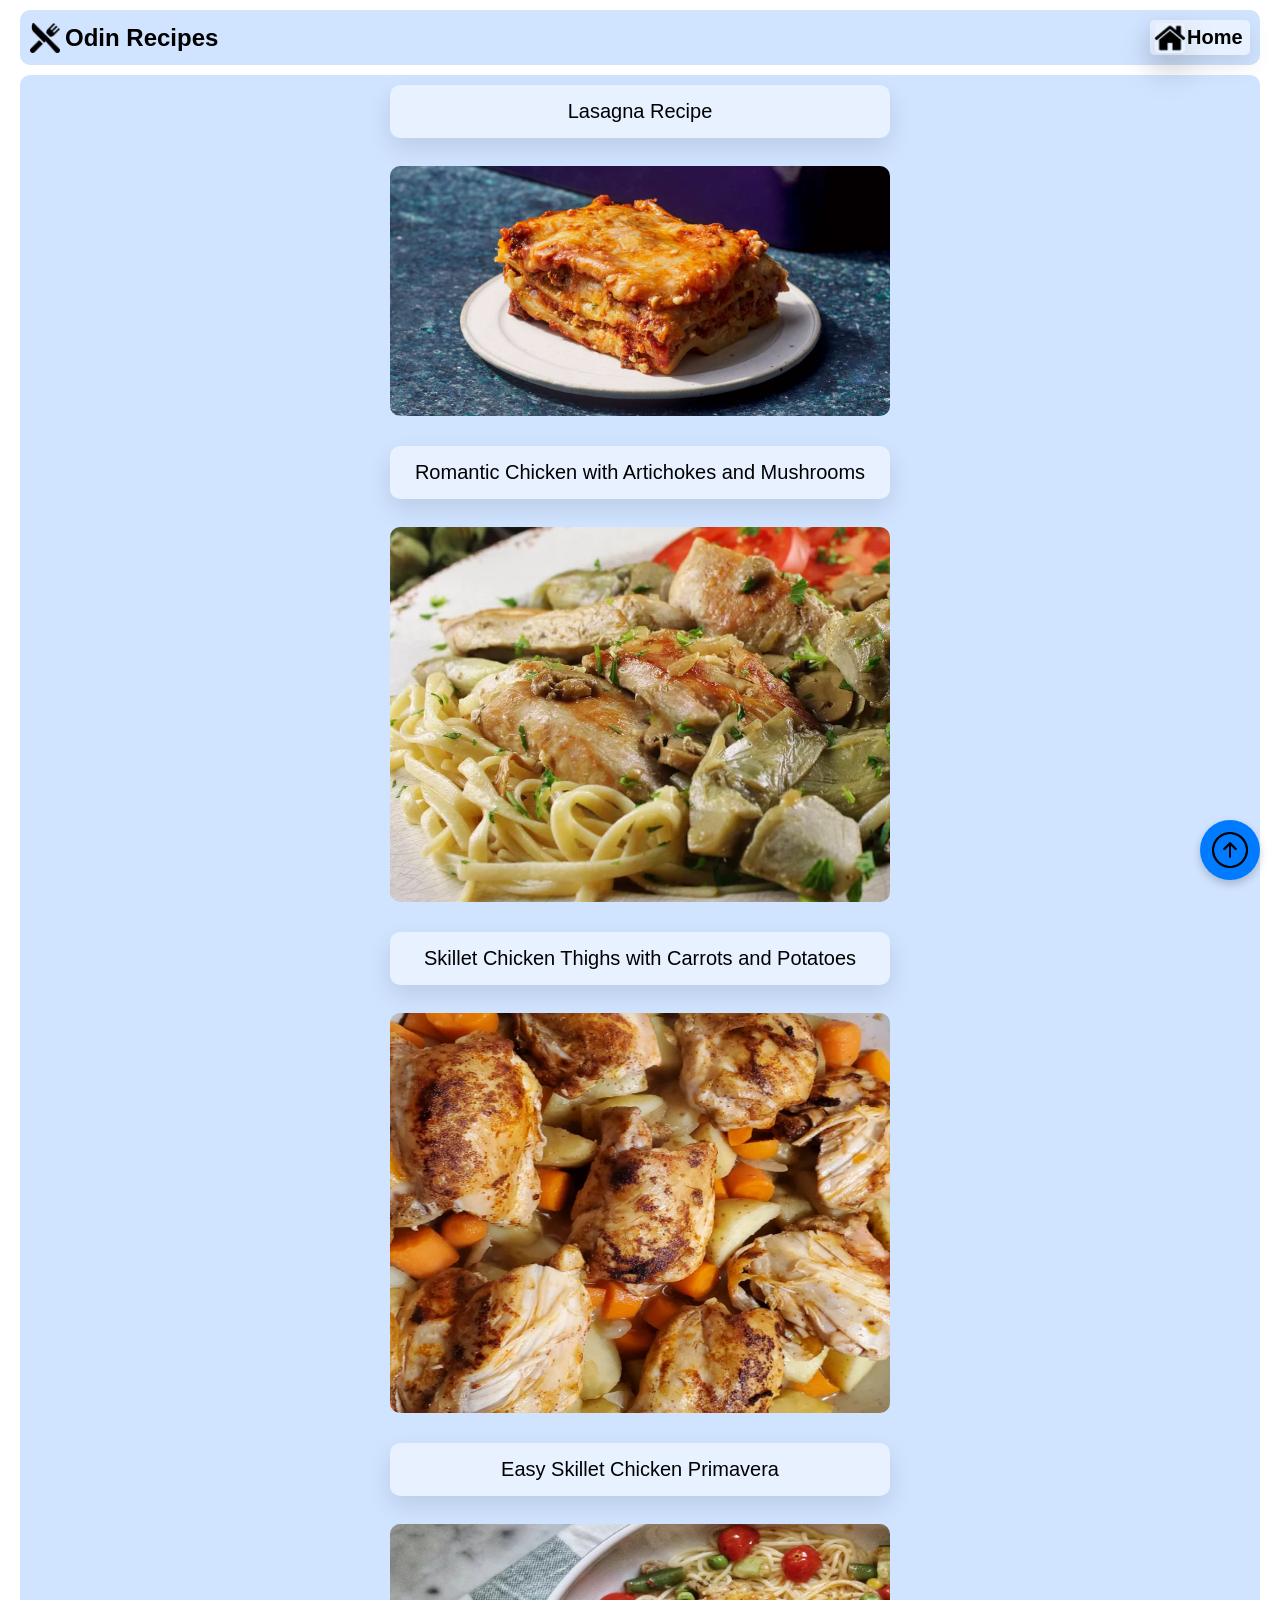
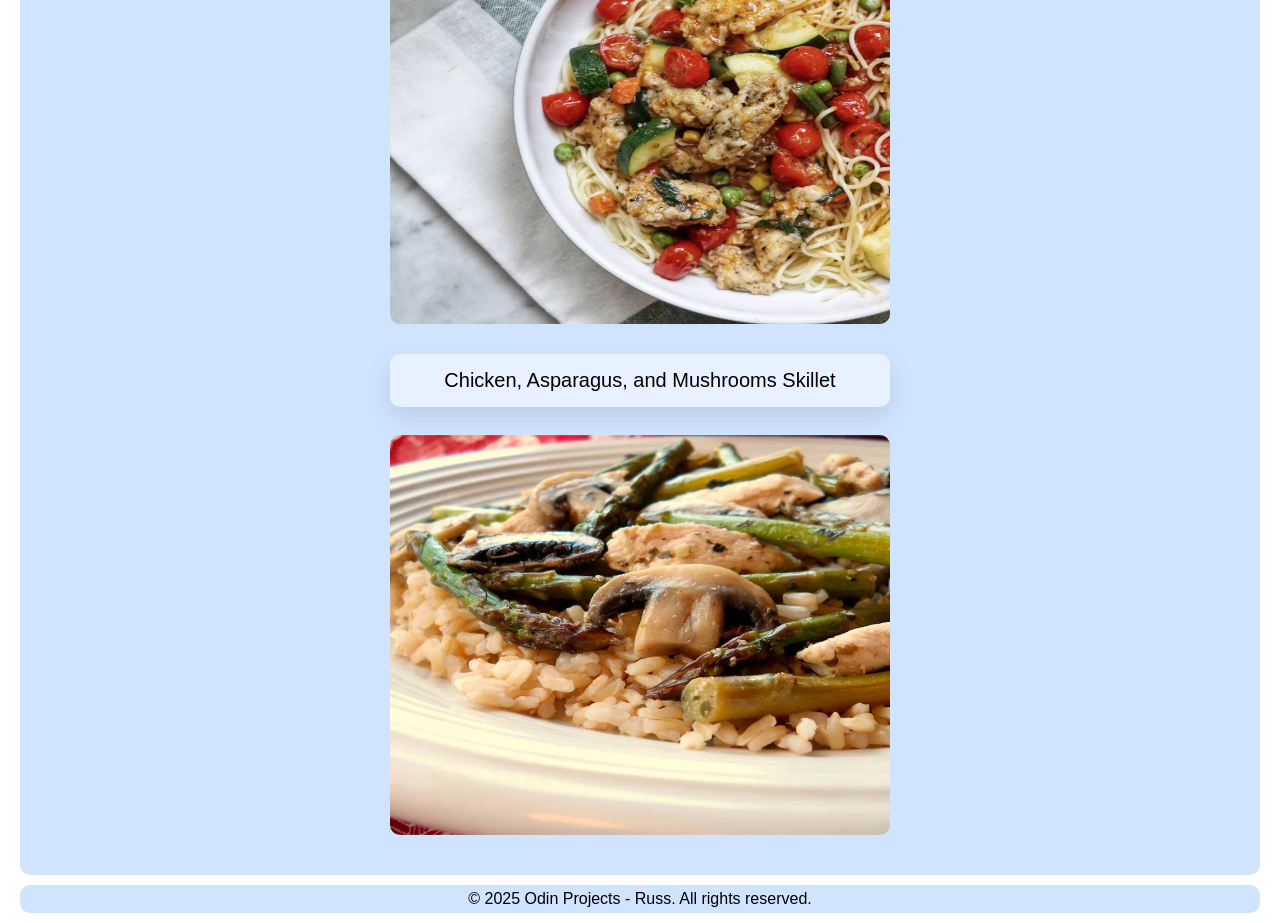
<file: index.html>
<!DOCTYPE html>
<html lang="en">
<head>
    <meta charset="UTF-8">
    <meta name="viewport" content="width=device-width, initial-scale=1.0">
    <link rel="stylesheet" href="/css/style.css">
    <title>Odin Recipes</title>
</head>
<body>
    <div class="homepage-tittle-container">
        <img src="/images/restaurant.png" alt="restaurant-logo" class="homepage-logo"><h1 class="homepage-title">Odin Recipes</h1>
        <a href="/index.html" class="homepage-link"><img src="/images/home.png" alt="home-icon" class="home-icon">Home</a>
    </div>
    <ul class="recipe-list">
        <li><a href="/recipes/lasagna.html" class="recipe ">Lasagna Recipe</a></li><br>
        <img src="images/lasagna.jpg" alt="Lasagna" class="image">
        <li><a href="/recipes/Romantic-Chicken-with-Artichokes-and-Mushrooms.html" class="recipe">Romantic Chicken with Artichokes and Mushrooms</a></li><br>                        
        <img src="images/Romantic/1660752_Romantic-Chicken-with-Artichokes-and-Mushrooms-4x3-9c98d83a29b048f8988cbbf9a8f7ebd7.webp" alt="Romantic Chicken with Artichokes and Mushrooms" class="image">
        <li><a href="/recipes/Skillet-Chicken-Thighs-with-Carrots-and-Potatoes.html" class="recipe">Skillet Chicken Thighs with Carrots and Potatoes</a></li><br>
        <img src="/images/skillet chicken.webp" alt="Skillet Chicken Thighs with Carrots and Potatoes" class="image">
        <li><a href="/recipes/Easy-Skillet-Chicken-Primavera.html" class="recipe">Easy Skillet Chicken Primavera</a></li><br>
        <img src="/images/Easy Chicken Primavera.webp" alt="Romantic Chicken with Artichokes and Mushrooms" class="image">
        <li><a href="/recipes/Chicken,Asparagus,and-Mushroom-Skillet.html" class="recipe">Chicken, Asparagus, and Mushrooms Skillet</a></li><br>
        <img src="/images/Chicken-Asparagus-and-Mushroom-Skillet-by-CookinBug-1eb445a81ff845b3a55c9c39524a2c25.webp" alt="Chicken, Asparagus, and Mushrooms Skillet" class="image">
    </ul>
    <button class="floating-button"><img src="/images/up-arrow.png" alt=""></button>
    <footer>
        <p class="footer-text">&copy; 2025 Odin Projects - Russ. All rights reserved.</p>
    </footer>
</body>
</html>
</file>
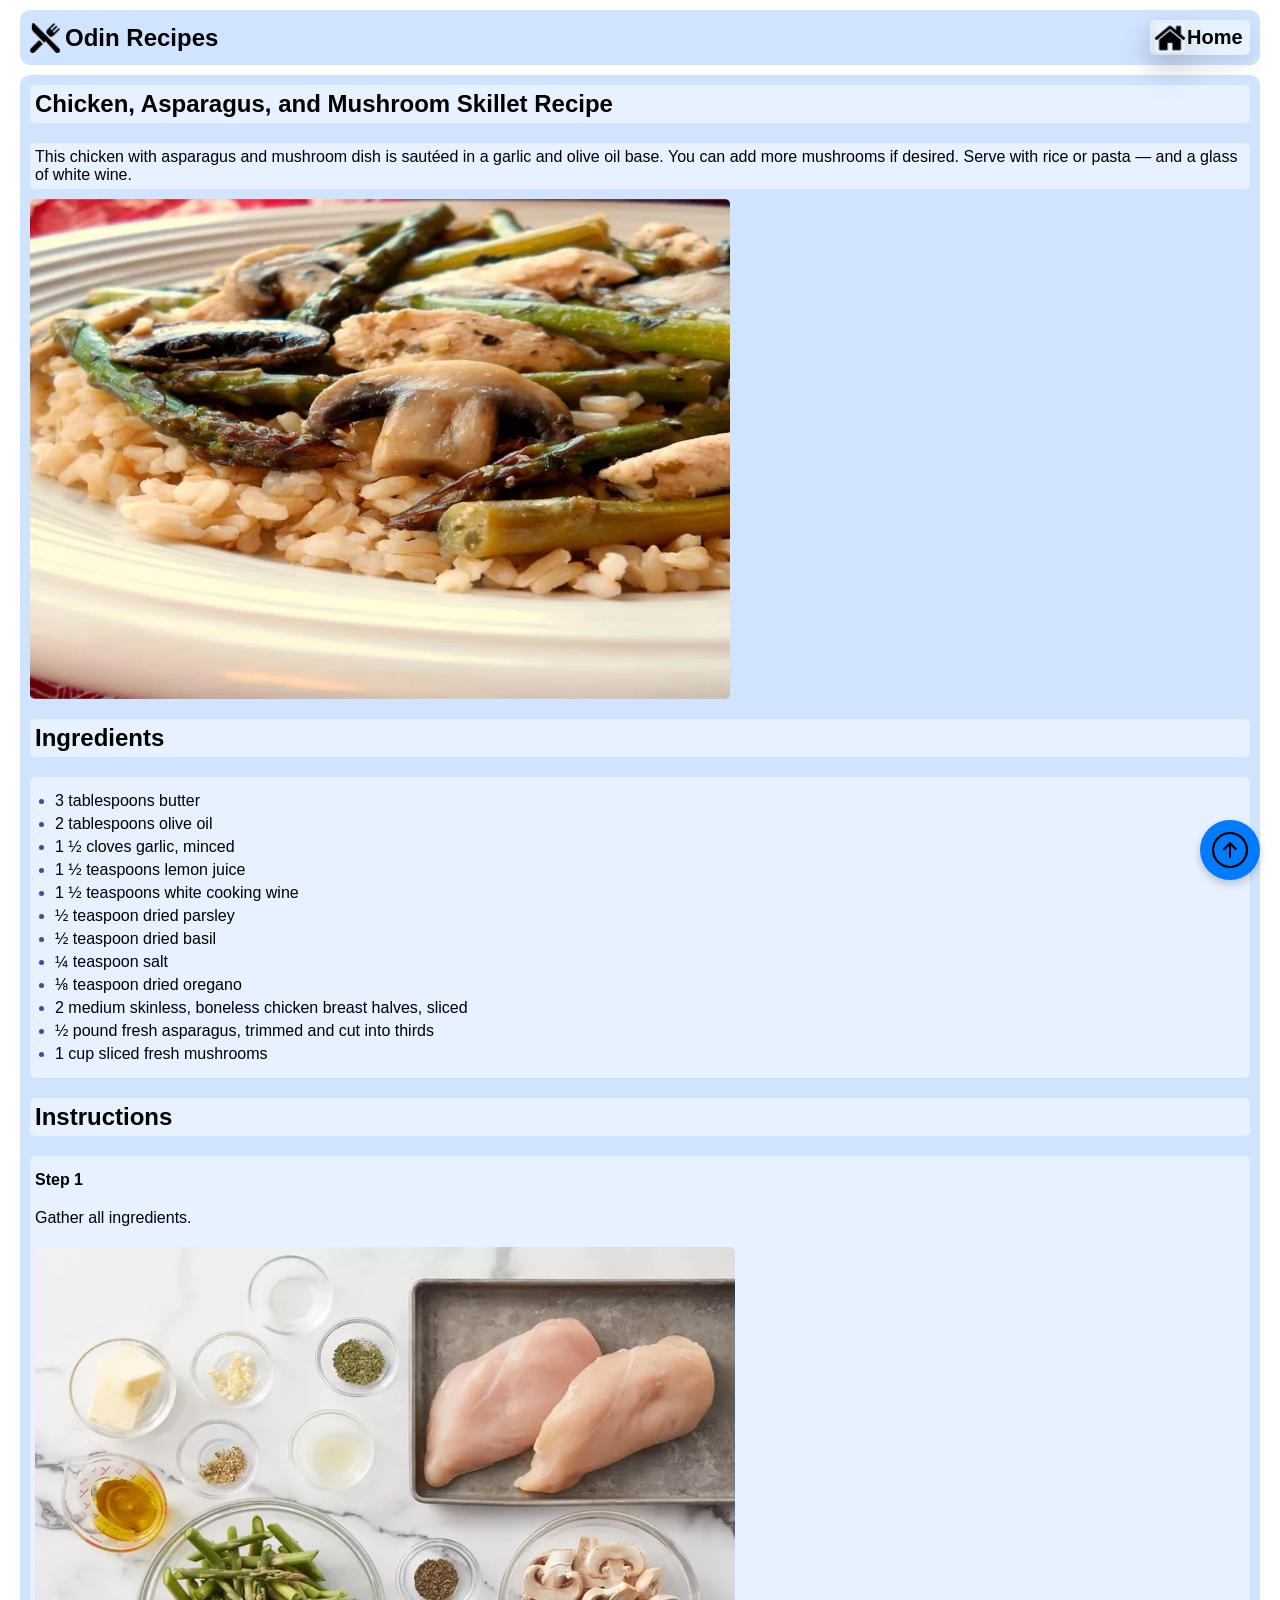
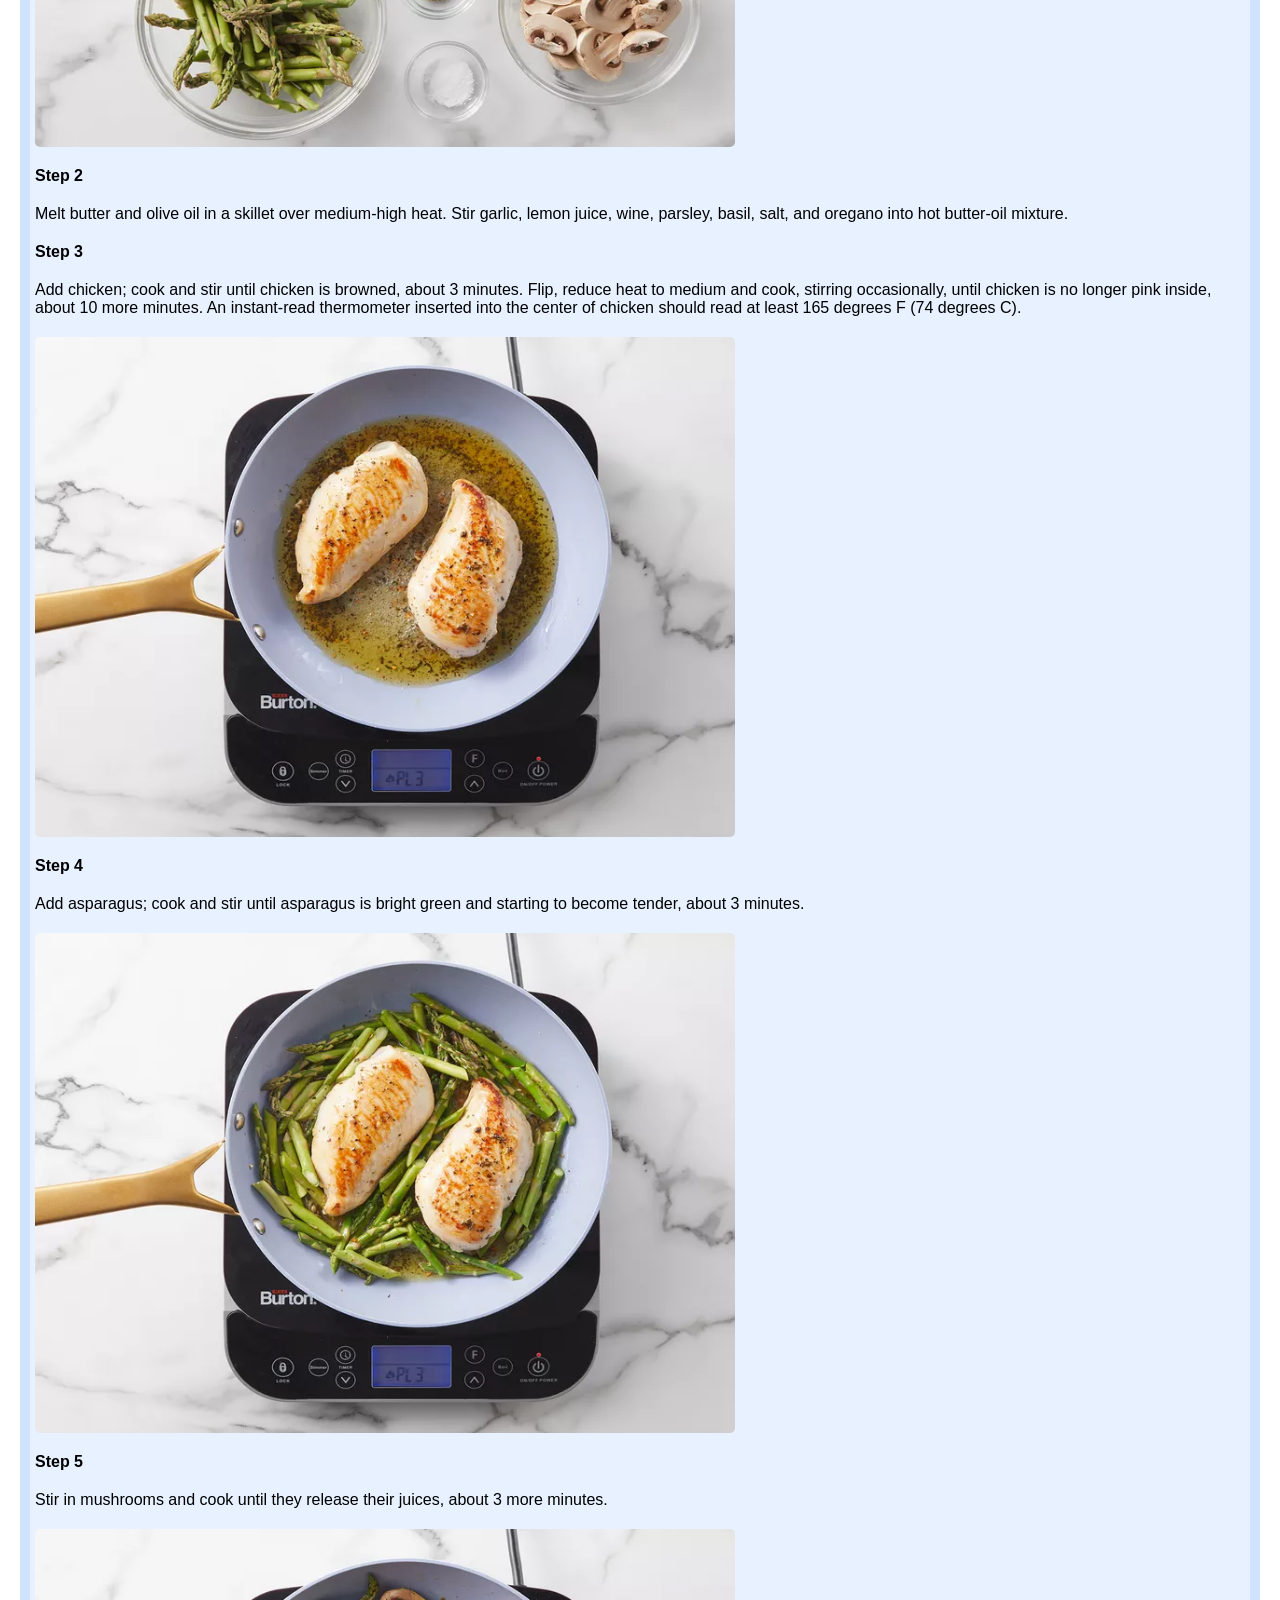
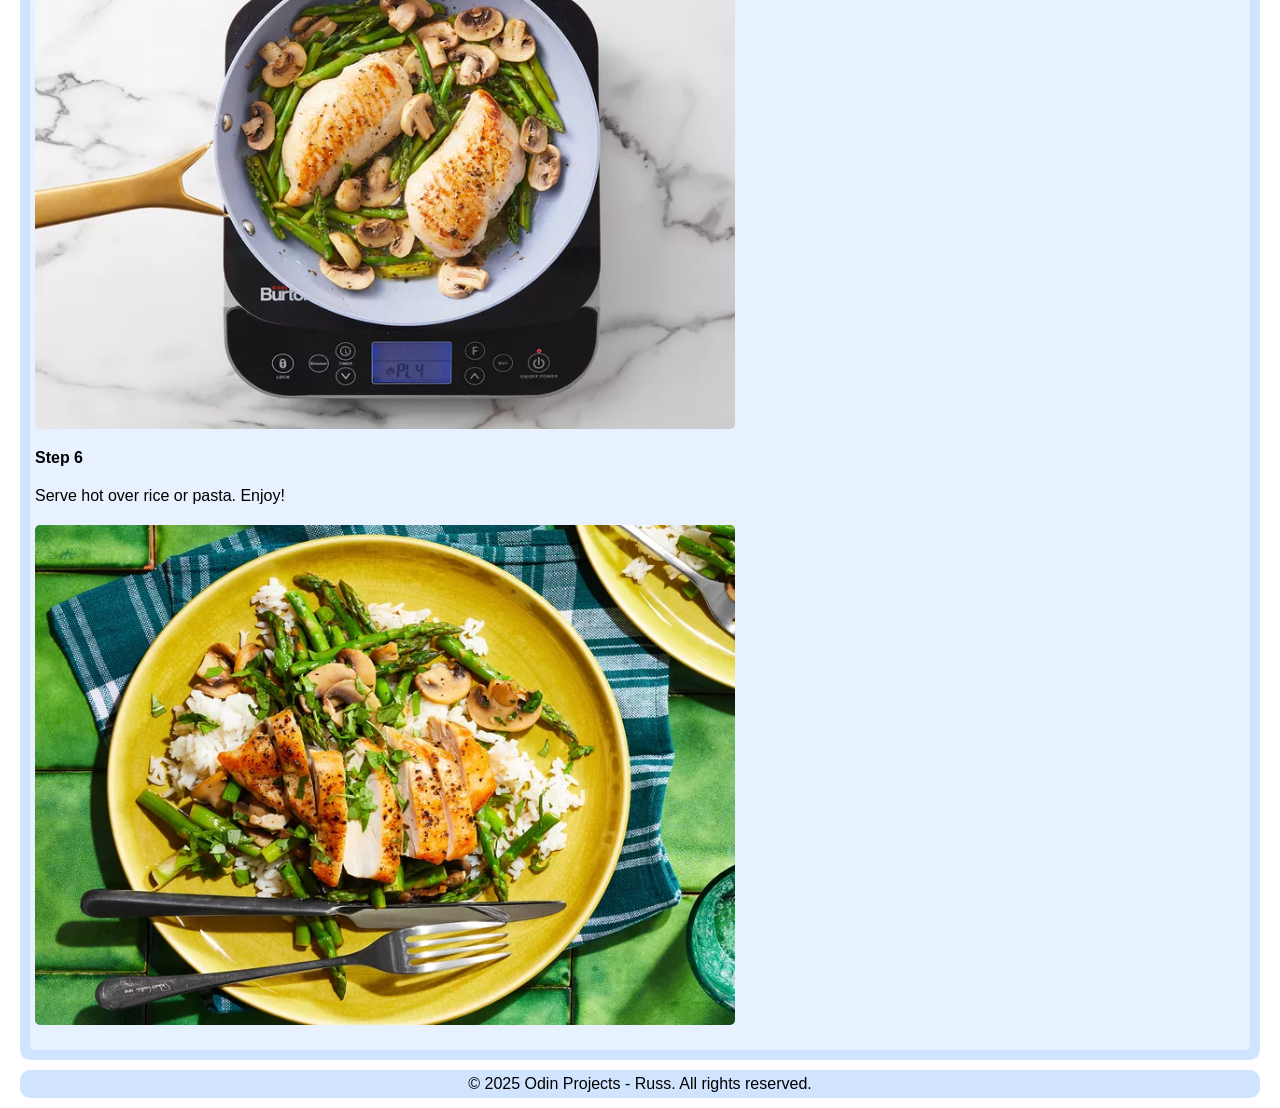
<file: recipes/Chicken,Asparagus,and-Mushroom-Skillet.html>
<!DOCTYPE html>
<html lang="en">
<head>
    <meta charset="UTF-8">
    <meta name="viewport" content="width=device-width, initial-scale=1.0">
    <link rel="stylesheet" href="/css/style.css">
    <title>Chicken, Asparagus, and Mushroom Skillet Recipe</title>
</head>
<body>
    <div class="homepage-tittle-container">
        <img src="/images/restaurant.png" alt="restaurant-logo" class="homepage-logo"><h1 class="homepage-title">Odin Recipes</h1>
        <a href="/index.html" class="homepage-link"><img src="/images/home.png" alt="home-icon" class="home-icon">Home</a>
    </div>
    <div class="container-recipe">
    <h2 class="header-recipe">Chicken, Asparagus, and Mushroom Skillet Recipe</h2>
    <p class="header-description">This chicken with asparagus and mushroom dish is sautéed in a garlic and olive oil base. You can add more mushrooms if desired. Serve with rice or pasta — and a glass of white wine.</p>
    <img src="/images/Chicken-Asparagus-and-Mushroom-Skillet-by-CookinBug-1eb445a81ff845b3a55c9c39524a2c25.webp" alt="Chicken, Asparagus, and Mushroom Skillet" class="recipe-image">
    <h2 class="header-recipe">Ingredients</h2>
    <ul class="ingredients-list">
        <li class="ingredients-item">3 tablespoons butter</li>
        <li class="ingredients-item">2 tablespoons olive oil</li>
        <li class="ingredients-item">1 ½ cloves garlic, minced</li>
        <li class="ingredients-item">1 ½ teaspoons lemon juice</li>
        <li class="ingredients-item">1 ½ teaspoons white cooking wine</li>
        <li class="ingredients-item">½ teaspoon dried parsley</li>
        <li class="ingredients-item">½ teaspoon dried basil</li>
        <li class="ingredients-item">¼ teaspoon salt</li>
        <li class="ingredients-item">⅛ teaspoon dried oregano</li>
        <li class="ingredients-item">2 medium skinless, boneless chicken breast halves, sliced</li>
        <li class="ingredients-item">½ pound fresh asparagus, trimmed and cut into thirds</li>
        <li class="ingredients-item">1 cup sliced fresh mushrooms</li>
    </ul>
    <h2 class="header-recipe">Instructions</h2>
    <div class="container-steps">
        <h4 class="steps">Step 1</h4>
        <p class="steps-description">Gather all ingredients.</p>
        <img src="/images/chiken-Asparagus/213654-Chicken-Asparagus-and-Mushroom-Skillet-DDMFS-Shot1-13134-9d9a6b6dab7e40f8b7508f0cf3c3737d.webp" alt="Chicken, Asparagus, and Mushroom Skillet" class="recipe-image">
        <h4 class="steps">Step 2</h4>
        <p class="steps-description">Melt butter and olive oil in a skillet over medium-high heat. Stir garlic, lemon juice, wine, parsley, basil, salt, and oregano into hot butter-oil mixture.</p>
        <h4 class="steps">Step 3</h4>
        <p class="steps-description">Add chicken; cook and stir until chicken is browned, about 3 minutes. Flip, reduce heat to medium and cook, stirring occasionally, until chicken is no longer pink inside, about 10 more minutes. An instant-read thermometer inserted into the center of chicken should read at least 165 degrees F (74 degrees C).</p>
        <img src="/images/chiken-Asparagus/213654-Chicken-Asparagus-and-Mushroom-Skillet-DDMFS-Shot3_13146-15e042b636844e1096cc90dd2310b6d4.webp" alt="Chicken, Asparagus, and Mushroom Skillet 2" class="recipe-image">
        <h4 class="steps">Step 4</h4>
        <p class="steps-description">Add asparagus; cook and stir until asparagus is bright green and starting to become tender, about 3 minutes.</p>
        <img src="/images/chiken-Asparagus/213654-Chicken-Asparagus-and-Mushroom-Skillet-DDMFS-Shot4_13149-2df8abb99e174e8fb4915b4de01c186d.webp" alt="Chicken, Asparagus, and Mushroom Skillet 3" class="recipe-image">
        <h4 class="steps">Step 5</h4>
        <p class="steps-description">Stir in mushrooms and cook until they release their juices, about 3 more minutes.</p>
        <img src="/images/chiken-Asparagus/213654-Chicken-Asparagus-and-Mushroom-Skillet-DDMFS-Shot5_13155-74bd84d7f2294b3f8e8371261d340655.webp" alt="Chicken, Asparagus, and Mushroom Skillet 4" class="recipe-image">
        <h4 class="steps">Step 6</h4>
        <p class="steps-description">Serve hot over rice or pasta. Enjoy!</p>
        <img src="/images/chiken-Asparagus/213654-chicken-asparagus-mushroom-skillet_BG-ALR0522_Skillet_7579-5480d7e789f24464a3e57643bf777817.webp" alt="Chicken, Asparagus, and Mushroom Skillet 5" class="recipe-image">
    </div>
</div>
<button class="floating-button"><img src="/images/up-arrow.png" alt=""></button>
    <footer>
        <p class="footer-text">&copy; 2025 Odin Projects - Russ. All rights reserved.</p>
    </footer>
</body>
</html>
</file>
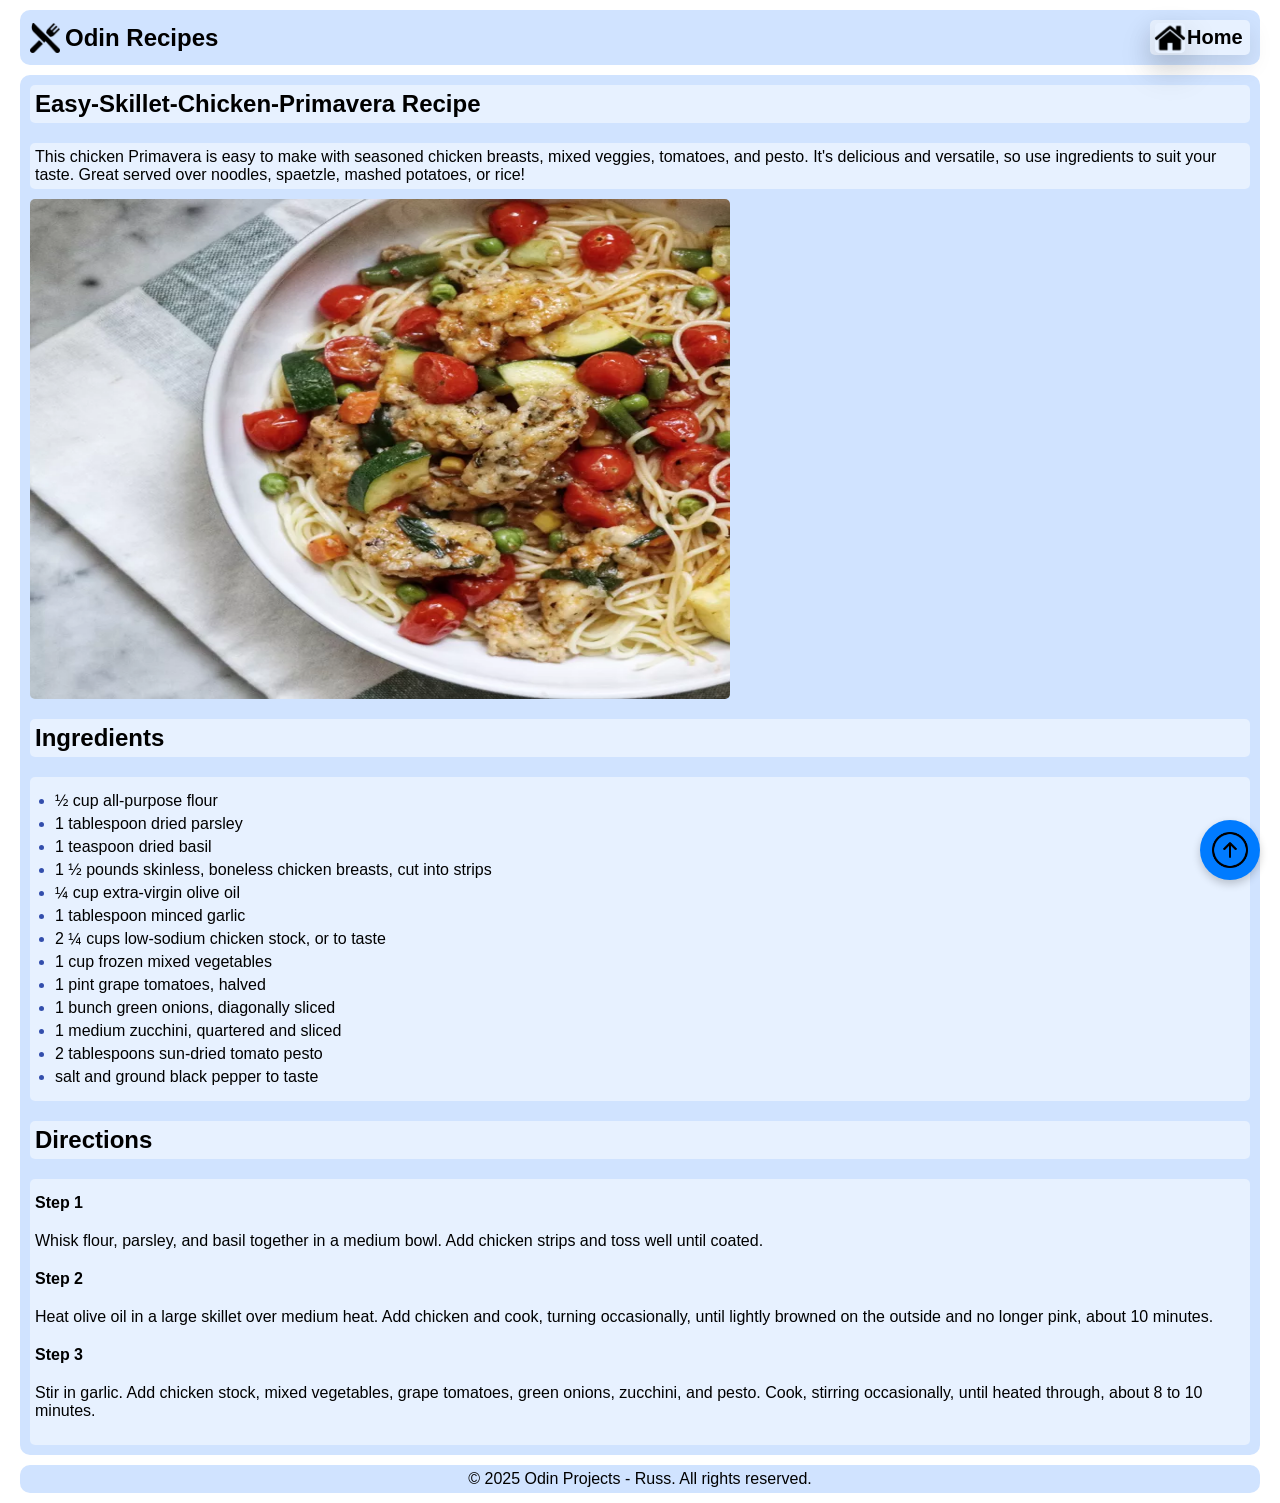
<file: recipes/Easy-Skillet-Chicken-Primavera.html>
<!DOCTYPE html>
<html lang="en">
<head>
    <meta charset="UTF-8">
    <meta name="viewport" content="width=device-width, initial-scale=1.0">
    <link rel="stylesheet" href="/css/style.css">
    <title>Easy-Skillet-Chicken-Primavera Recipe</title>
</head>
<body>
    <div class="homepage-tittle-container">
        <img src="/images/restaurant.png" alt="restaurant-logo" class="homepage-logo"><h1 class="homepage-title">Odin Recipes</h1>
        <a href="/index.html" class="homepage-link"><img src="/images/home.png" alt="home-icon" class="home-icon">Home</a>
    </div>
    <div class="container-recipe">
    <h2 class="header-recipe">Easy-Skillet-Chicken-Primavera Recipe</h2>
    <p class="header-description">This chicken Primavera is easy to make with seasoned chicken breasts, mixed veggies, tomatoes, and pesto. It's delicious and versatile, so use ingredients to suit your taste. Great served over noodles, spaetzle, mashed potatoes, or rice!</p>
    <img src="/images/Easy Chicken Primavera.webp" alt="Easy-Skillet-Chicken-Primavera" class="recipe-image">
    <h2 class="header-recipe">Ingredients</h2>
    <ul class="ingredients-list">
        <li class="ingredients-item">½ cup all-purpose flour</li>
        <li class="ingredients-item">1 tablespoon dried parsley</li>
        <li class="ingredients-item">1 teaspoon dried basil</li>
        <li class="ingredients-item">1 ½ pounds skinless, boneless chicken breasts, cut into strips</li>
        <li class="ingredients-item">¼ cup extra-virgin olive oil</li>
        <li class="ingredients-item">1 tablespoon minced garlic</li>
        <li class="ingredients-item">2 ¼ cups low-sodium chicken stock, or to taste</li>
        <li class="ingredients-item">1 cup frozen mixed vegetables</li>
        <li class="ingredients-item">1 pint grape tomatoes, halved</li>
        <li class="ingredients-item">1 bunch green onions, diagonally sliced</li>
        <li class="ingredients-item">1 medium zucchini, quartered and sliced</li>
        <li class="ingredients-item">2 tablespoons sun-dried tomato pesto</li>
        <li class="ingredients-item">salt and ground black pepper to taste</li>
    </ul>
    <h2 class="header-recipe">Directions</h2>
    <div class="container-steps">
    <h4 class="steps">Step 1</h4>
    <p class="steps-description">Whisk flour, parsley, and basil together in a medium bowl. Add chicken strips and toss well until coated.</p>
    <h4 class="steps">Step 2</h4>
    <p class="steps-description">Heat olive oil in a large skillet over medium heat. Add chicken and cook, turning occasionally, until lightly browned on the outside and no longer pink, about 10 minutes.</p>
    <h4 class="steps">Step 3</h4>
    <p class="steps-description">Stir in garlic. Add chicken stock, mixed vegetables, grape tomatoes, green onions, zucchini, and pesto. Cook, stirring occasionally, until heated through, about 8 to 10 minutes.</p>
    </div>
    </div>
    <button class="floating-button"><img src="/images/up-arrow.png" alt=""></button>
    <footer>
        <p class="footer-text">&copy; 2025 Odin Projects - Russ. All rights reserved.</p>
    </footer>
</body>
</html>
</file>
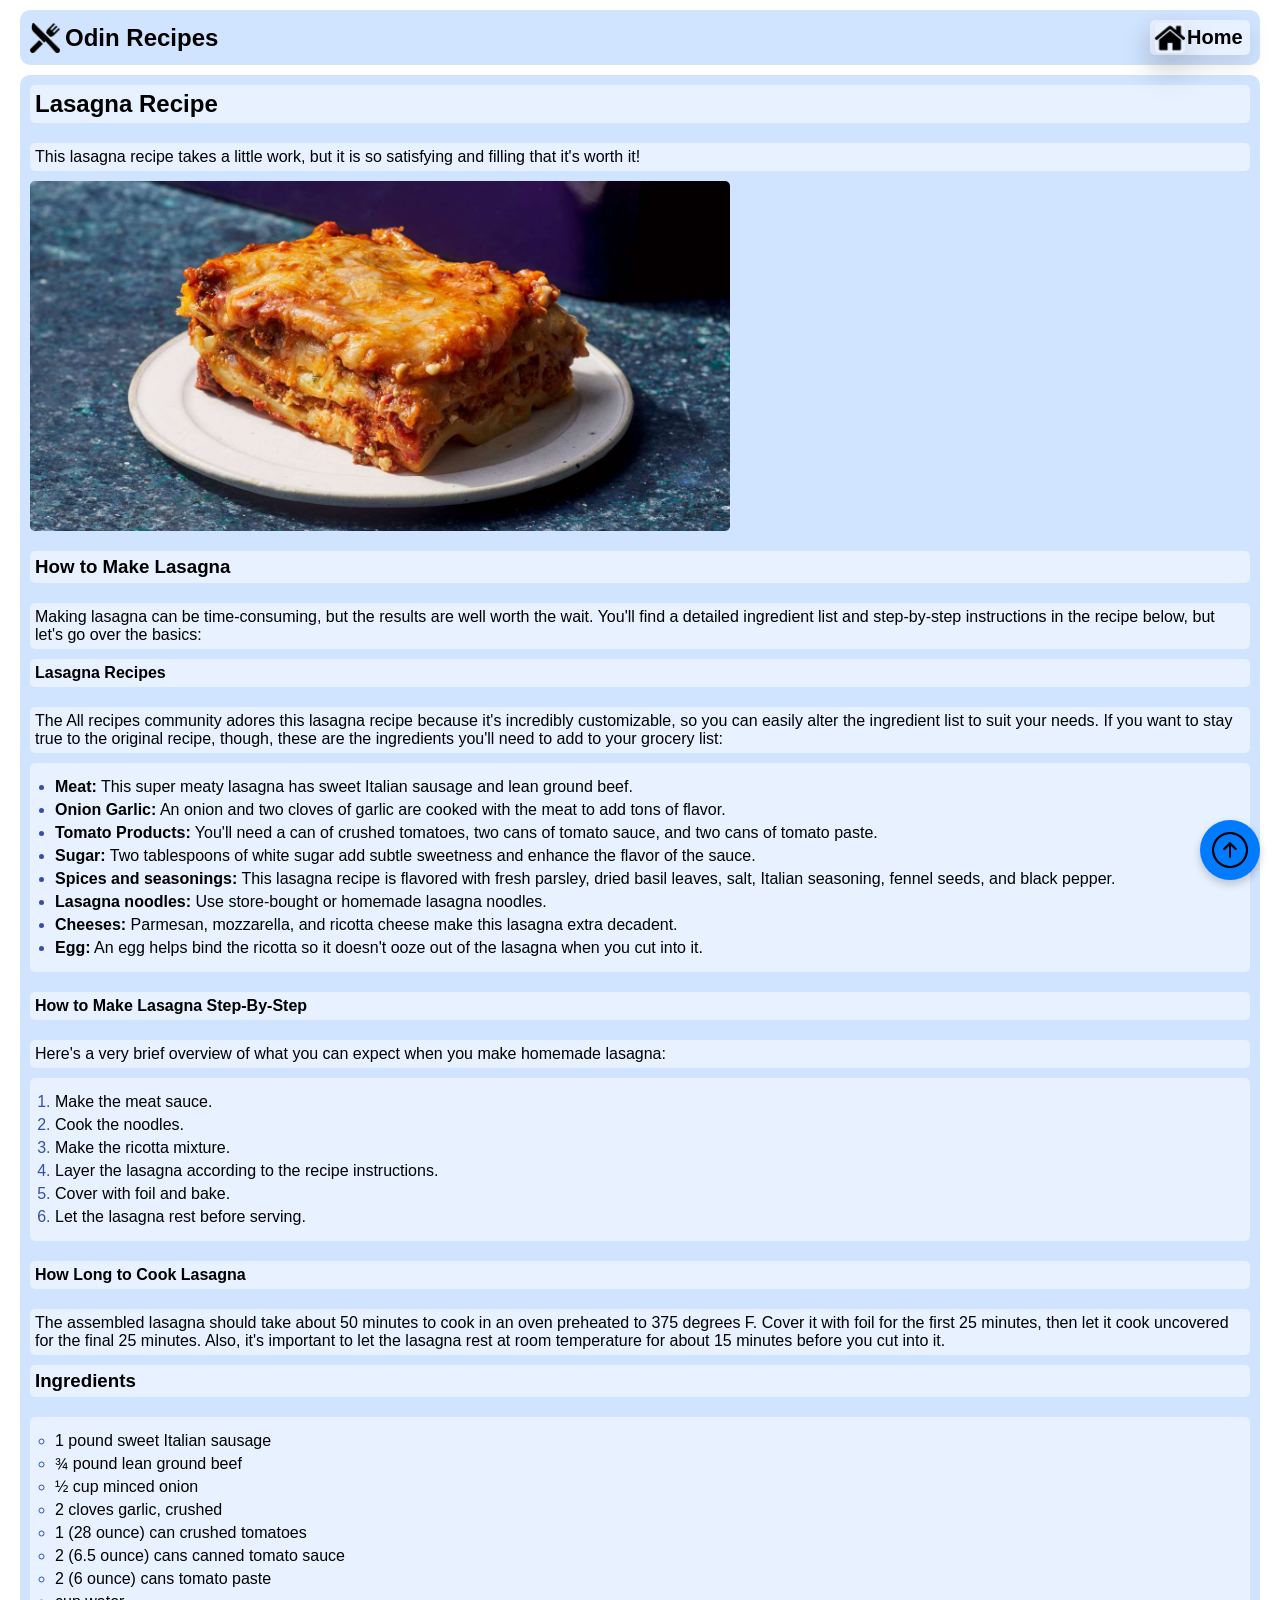
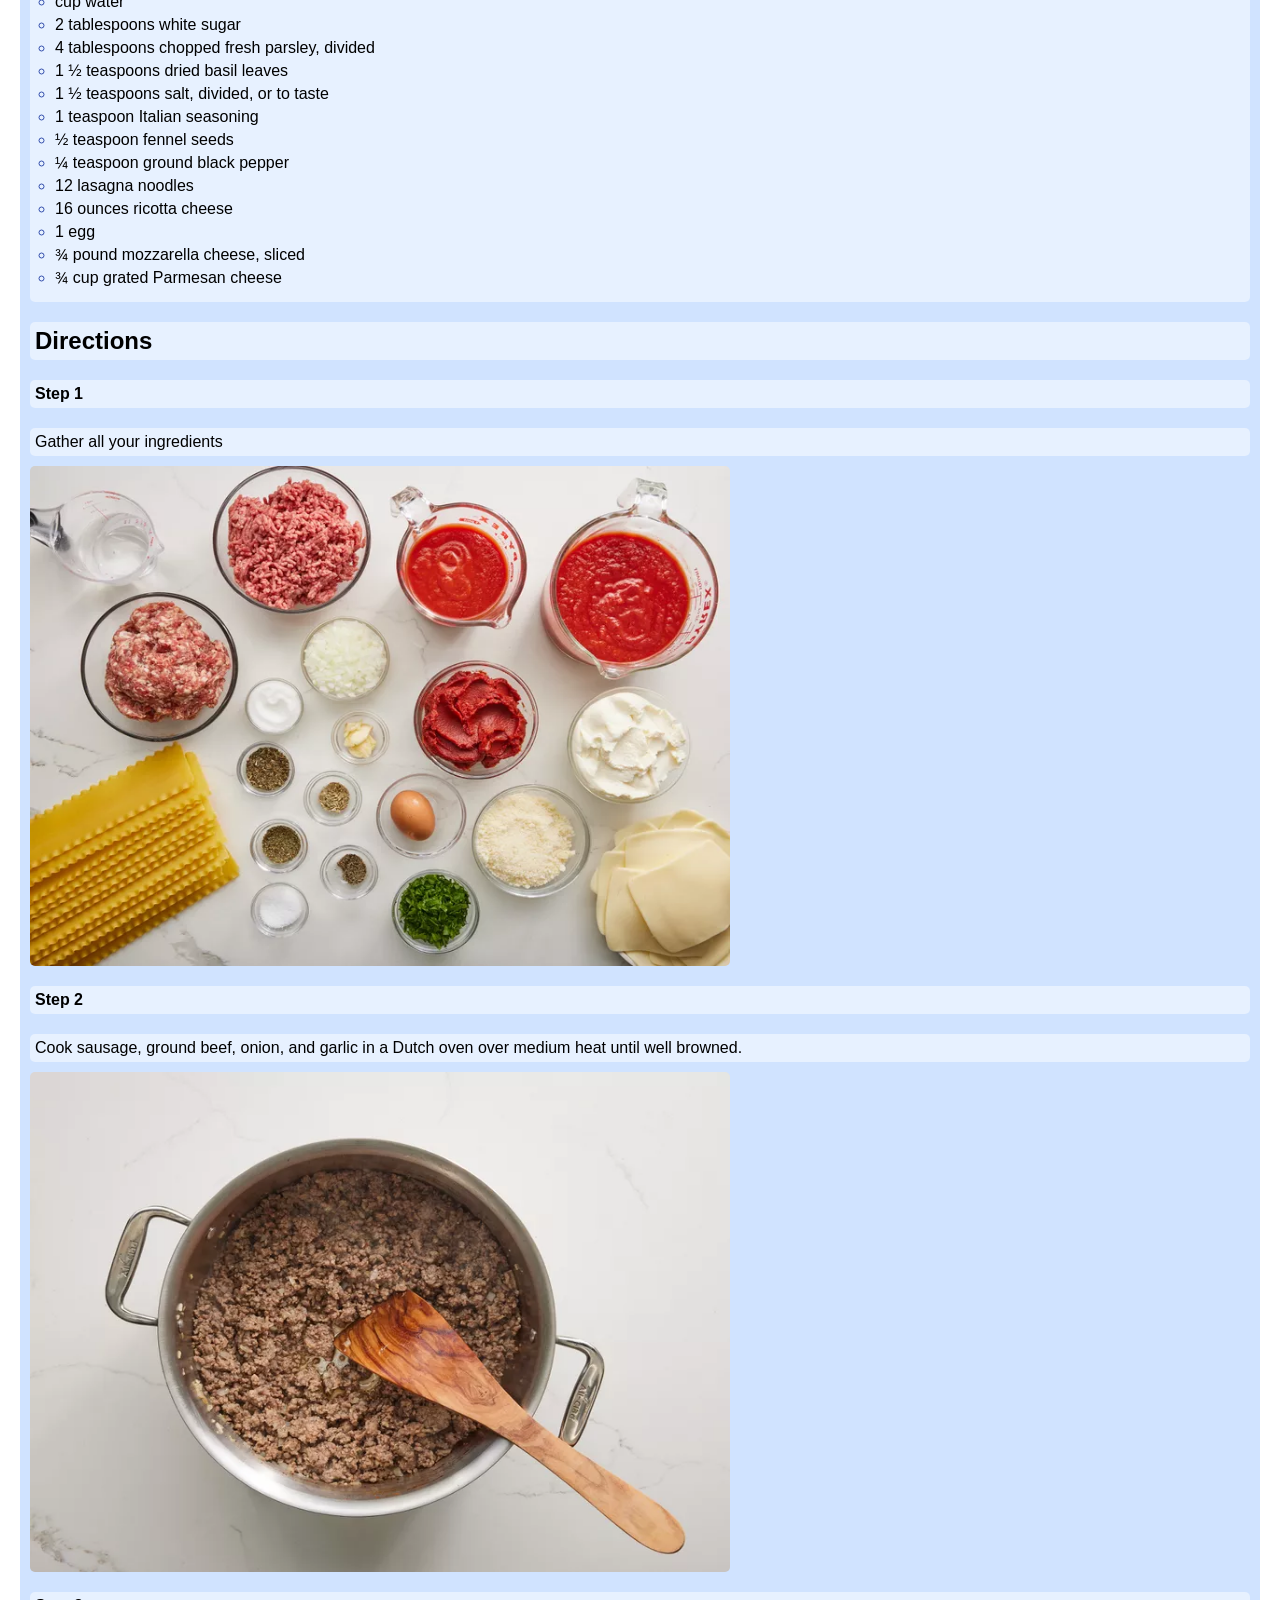
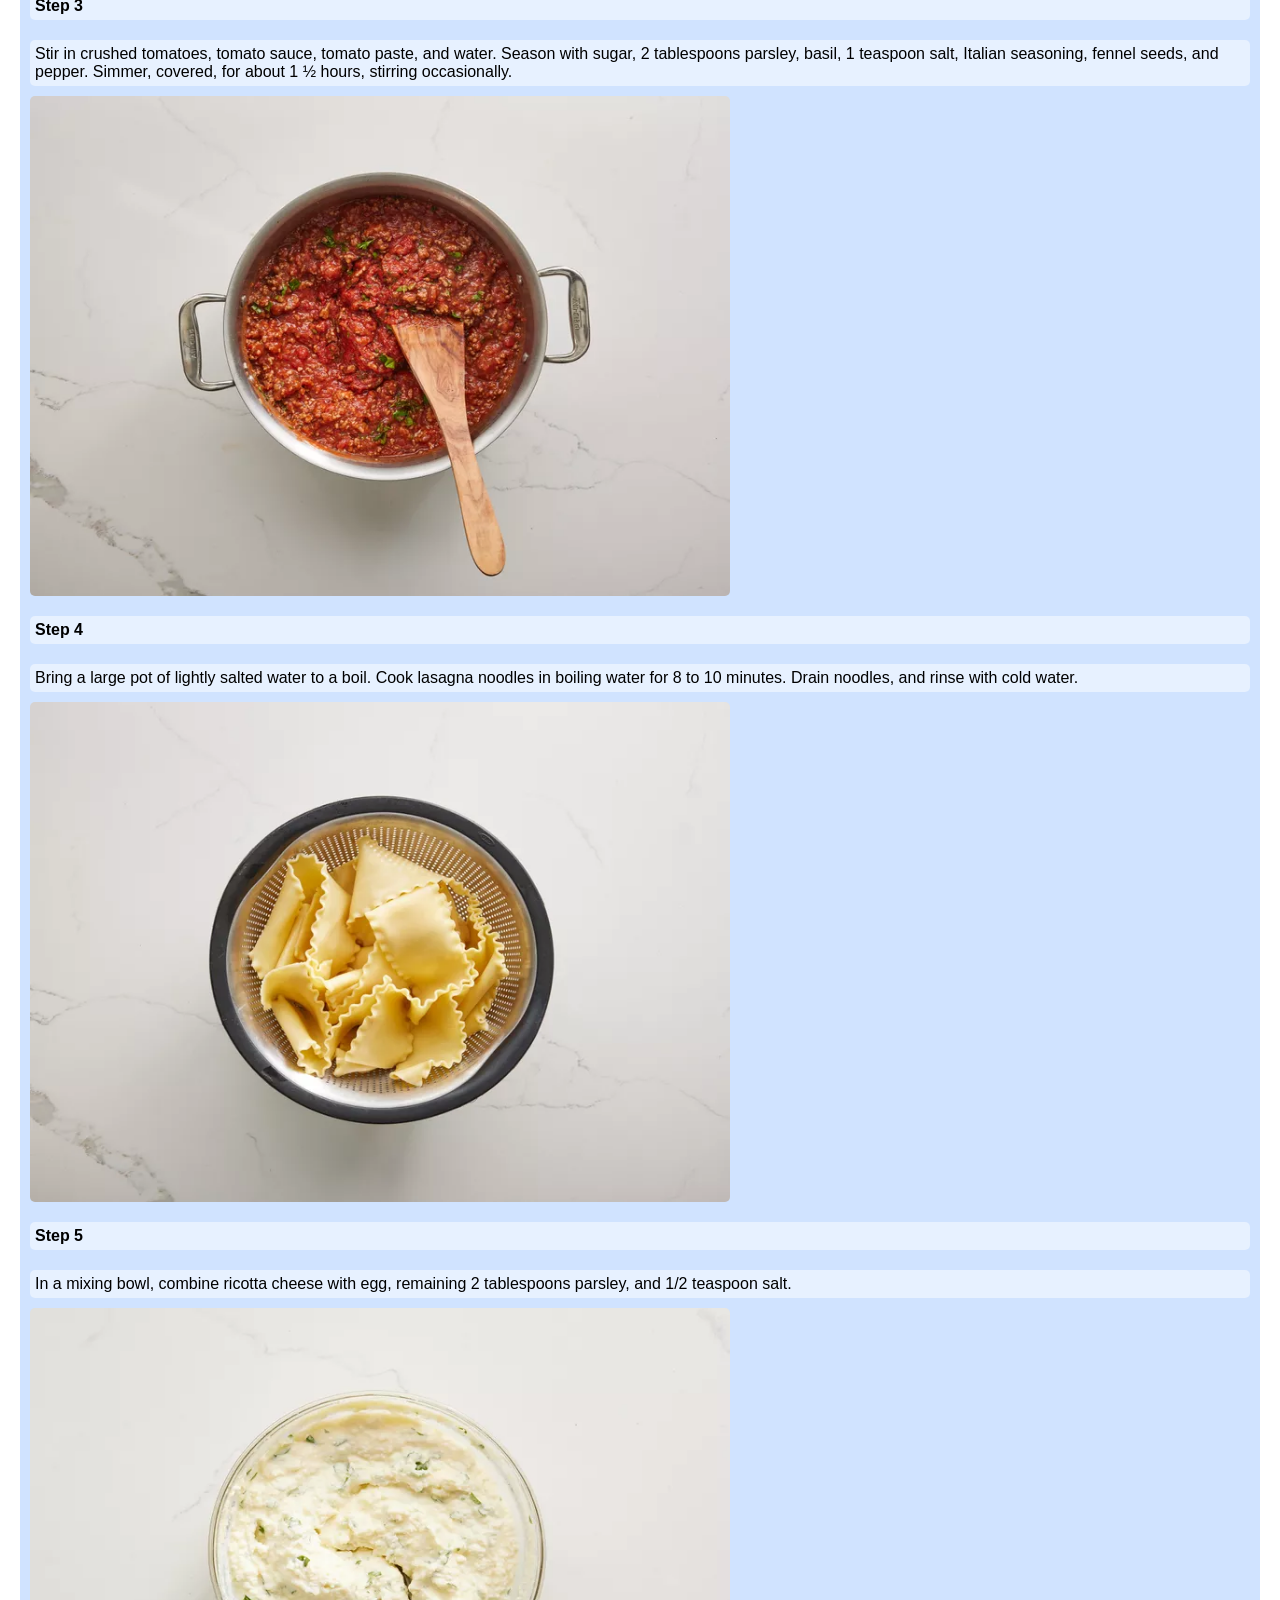
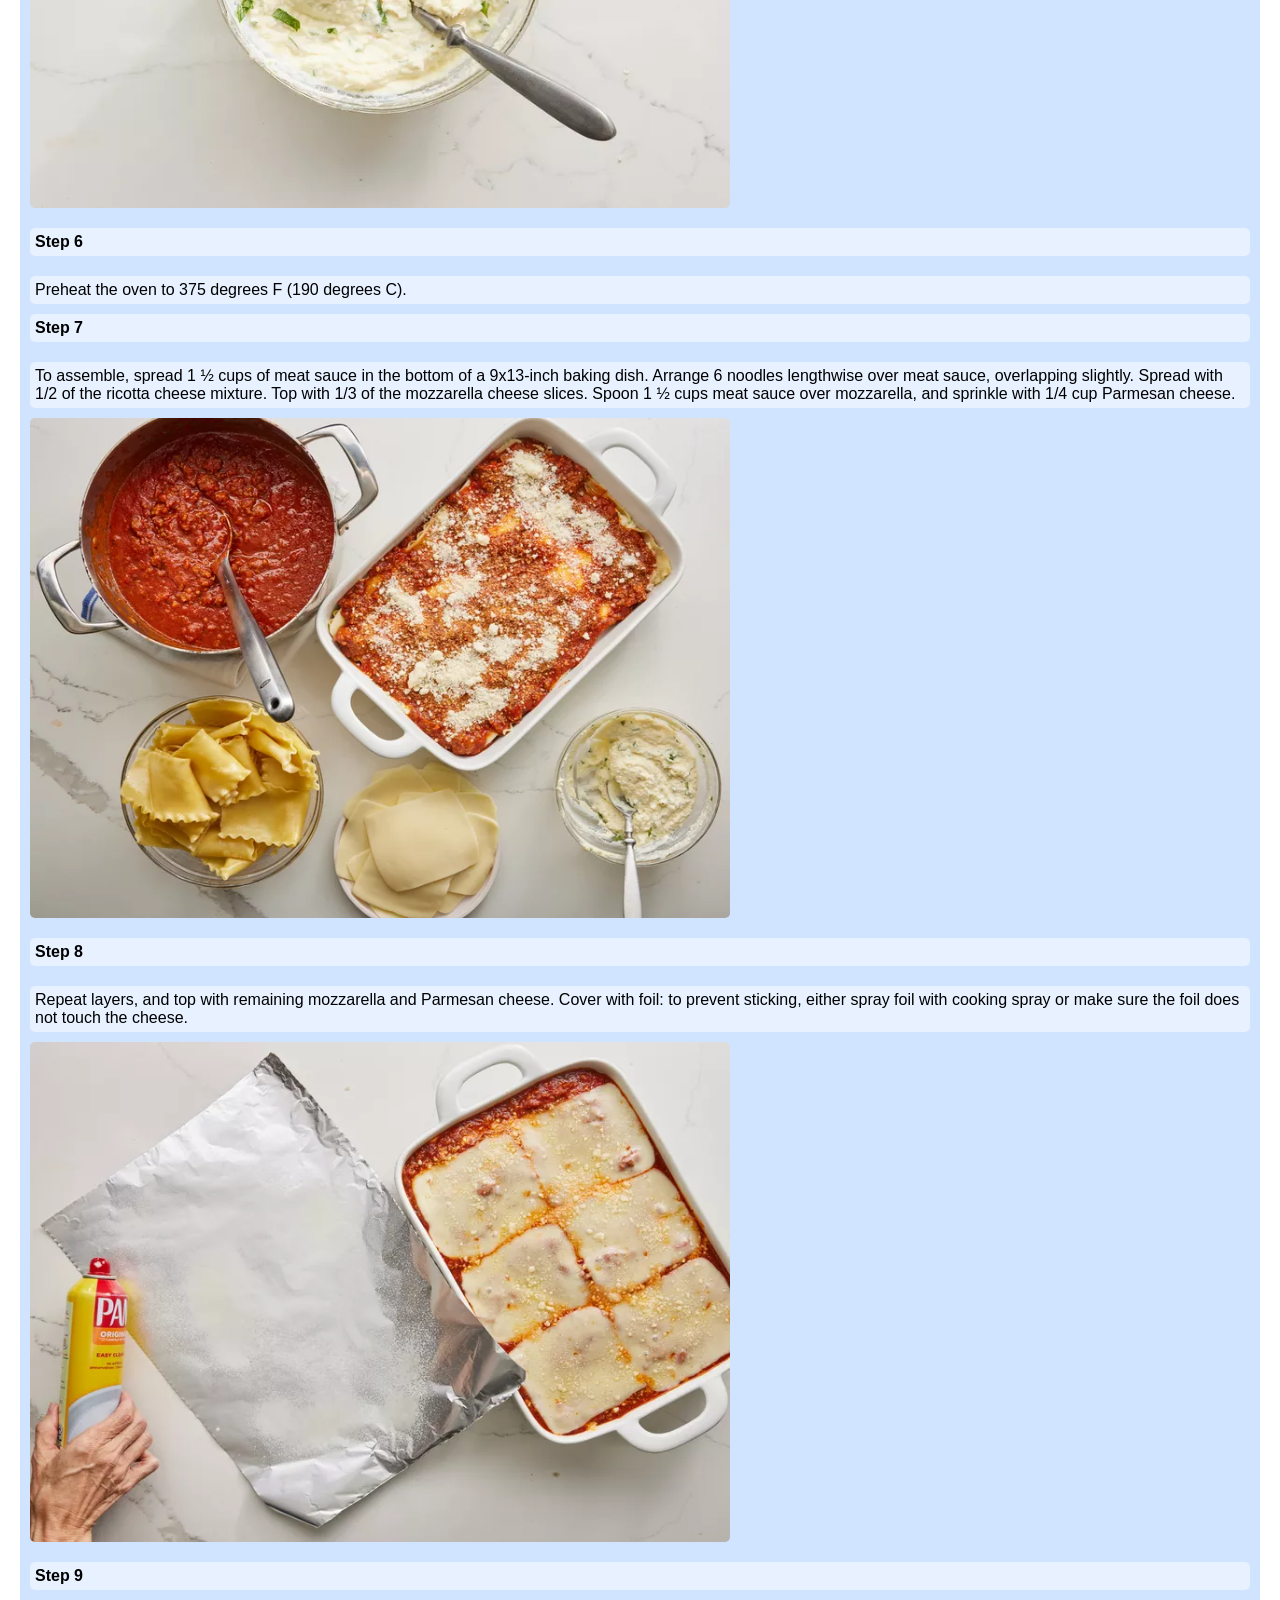
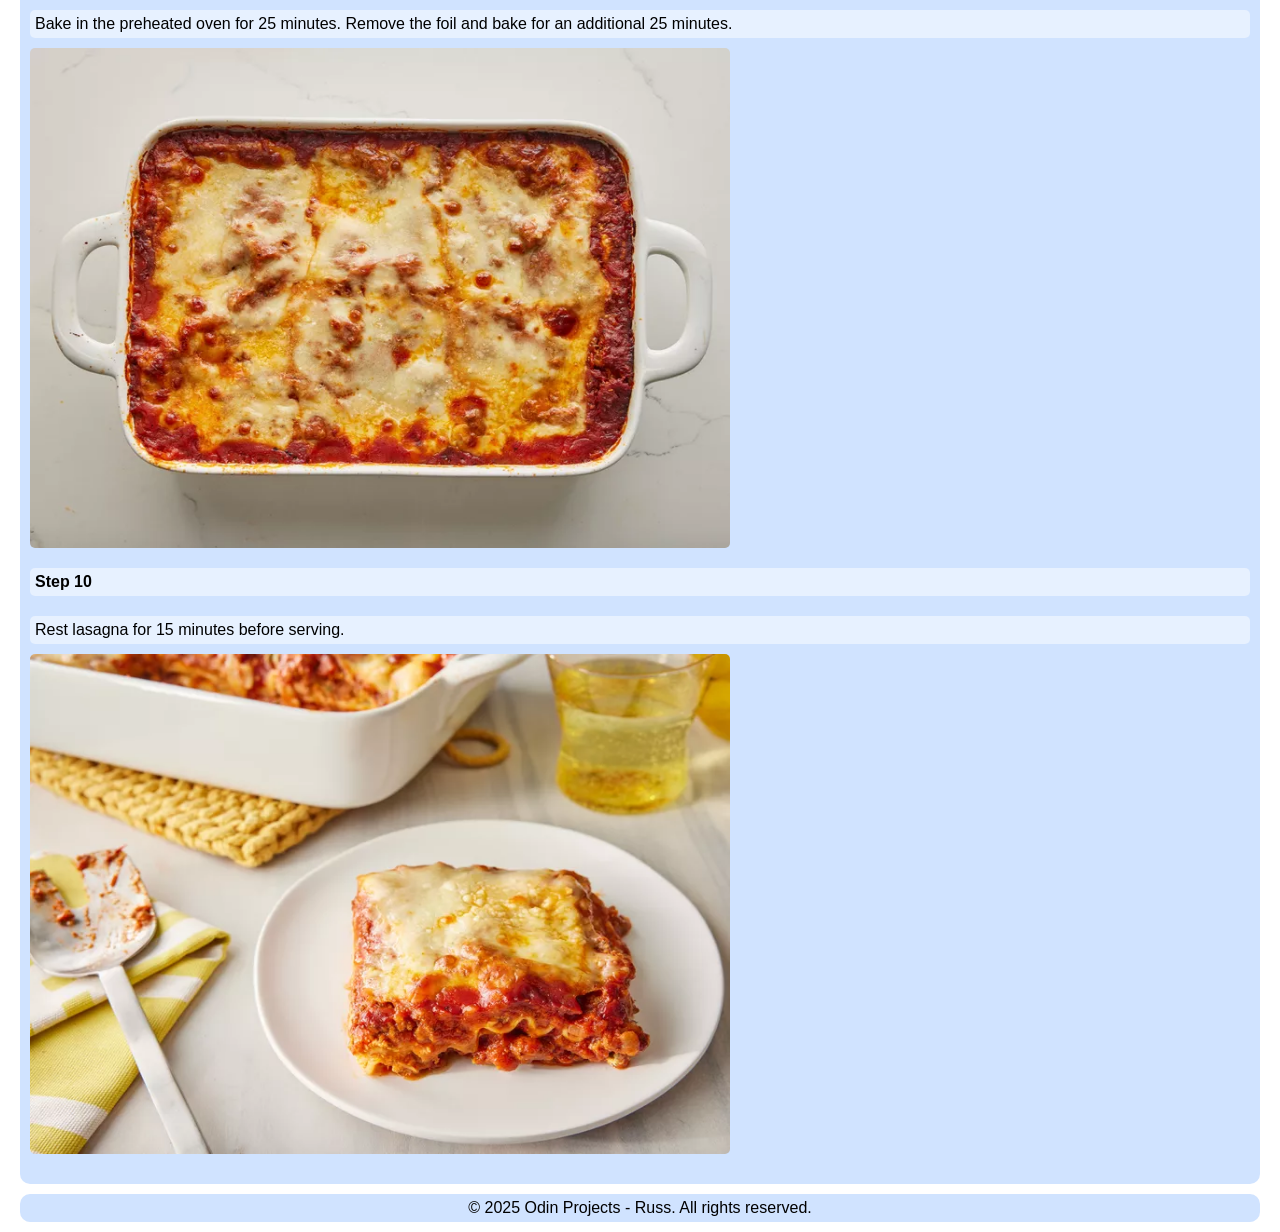
<file: recipes/lasagna.html>
<!DOCTYPE html>
<html lang="en">
<head>
    <meta charset="UTF-8">
    <meta name="viewport" content="width=device-width, initial-scale=1.0">
    <link rel="stylesheet" href="/css/style.css">
    <title>Lasagna Recipe</title>
</head>
<body>
    <div class="homepage-tittle-container">
        <img src="/images/restaurant.png" alt="restaurant-logo" class="homepage-logo"><h1 class="homepage-title">Odin Recipes</h1>
        <a href="/index.html" class="homepage-link"><img src="/images/home.png" alt="home-icon" class="home-icon">Home</a>
    </div>
    <div class="container-recipe">
        <h2 class="header-recipe">Lasagna Recipe</h2>
        <p class="header-description">This lasagna recipe takes a little work, but it is so satisfying and filling that it's worth it!</p>
    <img src="/images/lasagna.jpg" alt="Lasagna" class="recipe-image">
    <h3 class="header-recipe">How to Make Lasagna</h3>
    <p class="header-description">Making lasagna can be time-consuming, but the results are well worth the wait. You'll find a detailed ingredient list and step-by-step instructions in the recipe below, but let's go over the basics:</p>
    <h4 class="header-recipe">Lasagna Recipes</h4>
    <p class="header-description">The All recipes community adores this lasagna recipe because it's incredibly customizable, so you can easily alter the ingredient list to suit your needs. If you want to stay true to the original recipe, though, these are the ingredients you'll need to add to your grocery list:</p>
    <ul class="ingredients-list">
        <li class="ingredients-item">
            <p><b>Meat:</b> This super meaty lasagna has sweet Italian sausage and lean ground beef.</p>
        </li>
        <li class="ingredients-item">
            <p><b>Onion Garlic:</b> An onion and two cloves of garlic are cooked with the meat to add tons of flavor.</p>
        </li>
        <li class="ingredients-item">
        <p><b>Tomato Products:</b> You'll need a can of crushed tomatoes, two cans of tomato sauce, and two cans of tomato paste.</p>
        </li>
        <li class="ingredients-item">
            <p><b>Sugar:</b> Two tablespoons of white sugar add subtle sweetness and enhance the flavor of the sauce.</p>
        </li>
        <li class="ingredients-item">   
            <p><b>Spices and seasonings:</b> This lasagna recipe is flavored with fresh parsley, dried basil leaves, salt, Italian seasoning, fennel seeds, and black pepper.</p>
        </li>
        <li class="ingredients-item">
            <p><b>Lasagna noodles:</b> Use store-bought or homemade lasagna noodles.</p>
        </li>
        <li class="ingredients-item">
            <p><b>Cheeses:</b> Parmesan, mozzarella, and ricotta cheese make this lasagna extra decadent.</p>
        </li>
            <li class="ingredients-item">
            <p><b>Egg:</b> An egg helps bind the ricotta so it doesn't ooze out of the lasagna when you cut into it.</p>
        </li>
    </ul>
    <h4 class="header-recipe">How to Make Lasagna Step-By-Step</h4>
    <p class="header-description">Here's a very brief overview of what you can expect when you make homemade lasagna:</p>
    <ol class="recipe-steps">
    <ol class="ingredients-list">
        <li class="ingredients-item">Make the meat sauce.</li>
        <li class="ingredients-item">Cook the noodles.</li>
        <li class="ingredients-item">Make the ricotta mixture.</li>
        <li class="ingredients-item">Layer the lasagna according to the recipe instructions.</li>
        <li class="ingredients-item">Cover with foil and bake.</li>
        <li class="ingredients-item">Let the lasagna rest before serving.</li>
    </ol>
    <h4 class="header-recipe">How Long to Cook Lasagna</h4>
    <p class="header-description">The assembled lasagna should take about 50 minutes to cook in an oven preheated to 375 degrees F. Cover it with foil for the first 25 minutes, then let it cook uncovered for the final 25 minutes. Also, it's important to let the lasagna rest at room temperature for about 15 minutes before you cut into it.</p>
    <h3 class="header-recipe">Ingredients</h3>
    <ul class="ingredients-list">
        <li class="ingredients-item">1 pound sweet Italian sausage</li>
        <li class="ingredients-item">¾ pound lean ground beef</li>    
        <li class="ingredients-item">½ cup minced onion</li>    
        <li class="ingredients-item">2 cloves garlic, crushed</li>    
        <li class="ingredients-item">1 (28 ounce) can crushed tomatoes</li>    
        <li class="ingredients-item">2 (6.5 ounce) cans canned tomato sauce</li>    
        <li class="ingredients-item">2 (6 ounce) cans tomato paste</li>    
        <li class="ingredients-item"> cup water</li>    
        <li class="ingredients-item">2 tablespoons white sugar</li>        
        <li class="ingredients-item">4 tablespoons chopped fresh parsley, divided</li>           
        <li class="ingredients-item">1 ½ teaspoons dried basil leaves</li>           
        <li class="ingredients-item">1 ½ teaspoons salt, divided, or to taste</li>            
        <li class="ingredients-item">1 teaspoon Italian seasoning</li>            
        <li class="ingredients-item">½ teaspoon fennel seeds</li>            
        <li class="ingredients-item">¼ teaspoon ground black pepper</li>           
        <li class="ingredients-item">12 lasagna noodles</li>   
        <li class="ingredients-item">16 ounces ricotta cheese</li>   
        <li class="ingredients-item">1 egg</li>           
        <li class="ingredients-item">¾ pound mozzarella cheese, sliced</li>           
        <li class="ingredients-item">¾ cup grated Parmesan cheese</li>
    </ul>
        <h2 class="header-recipe">Directions</h2>
        <h4 class="header-recipe">Step 1</h4>
        <p class="header-description">Gather all your ingredients</p>
        <img src="/images/lasagna/all ingredients.webp" alt="ingredients" class="recipe-image">
        <h4 class="header-recipe">Step 2 </h4>
        <p class="header-description">Cook sausage, ground beef, onion, and garlic in a Dutch oven over medium heat until well browned.</p>
        <img src="/images/lasagna/cook meat.webp" alt="Cook Meat" class="recipe-image">
        <h4 class="header-recipe">Step 3</h4>
        <p class="header-description">Stir in crushed tomatoes, tomato sauce, tomato paste, and water. Season with sugar, 2 tablespoons parsley, basil, 1 teaspoon salt, Italian seasoning, fennel seeds, and pepper. Simmer, covered, for about 1 ½ hours, stirring occasionally.</p>
        <img src="/images/lasagna/crush tomato.webp" alt="crush tomato" class="recipe-image">
        <h4 class="header-recipe">Step 4</h4>
        <p class="header-description">Bring a large pot of lightly salted water to a boil. Cook lasagna noodles in boiling water for 8 to 10 minutes. Drain noodles, and rinse with cold water.</p>
        <img src="/images/lasagna/lasagna pasta.webp" alt="pasta" class="recipe-image">
        <h4 class="header-recipe">Step 5</h4>
        <p class="header-description">In a mixing bowl, combine ricotta cheese with egg, remaining 2 tablespoons parsley, and 1/2 teaspoon salt.</p>
        <img src="/images/lasagna/cheese.webp" alt="cheese" class="recipe-image">
        <h4 class="header-recipe">Step 6</h4>
        <p class="header-description">Preheat the oven to 375 degrees F (190 degrees C).</p>
        <h4 class="header-recipe">Step 7</h4>
        <p class="header-description">To assemble, spread 1 ½ cups of meat sauce in the bottom of a 9x13-inch baking dish. Arrange 6 noodles lengthwise over meat sauce, overlapping slightly. Spread with 1/2 of the ricotta cheese mixture. Top with 1/3 of the mozzarella cheese slices. Spoon 1 ½ cups meat sauce over mozzarella, and sprinkle with 1/4 cup Parmesan cheese.</p>
        <img src="/images/lasagna/assemble.webp" alt="assemble" class="recipe-image">
        <h4 class="header-recipe">Step 8</h4>
        <p class="header-description">Repeat layers, and top with remaining mozzarella and Parmesan cheese. Cover with foil: to prevent sticking, either spray foil with cooking spray or make sure the foil does not touch the cheese.</p>
        <img src="/images/lasagna/layers.webp" alt="layers" class="recipe-image">
        <h4 class="header-recipe">Step 9</h4>
        <p class="header-description">Bake in the preheated oven for 25 minutes. Remove the foil and bake for an additional 25 minutes.</p>
        <img src="/images/lasagna/bake.webp" alt="bake" class="recipe-image">
        <h4 class="header-recipe">Step 10</h4>
        <p class="header-description">Rest lasagna for 15 minutes before serving.</p>
        <img src="/images/lasagna/rest.webp" alt="rest" class="recipe-image">
        </div>
        <button class="floating-button"><img src="/images/up-arrow.png" alt=""></button>
        <footer>
            <p class="footer-text">&copy; 2025 Odin Projects - Russ. All rights reserved.</p>
        </footer>
</body>
</html>
</file>
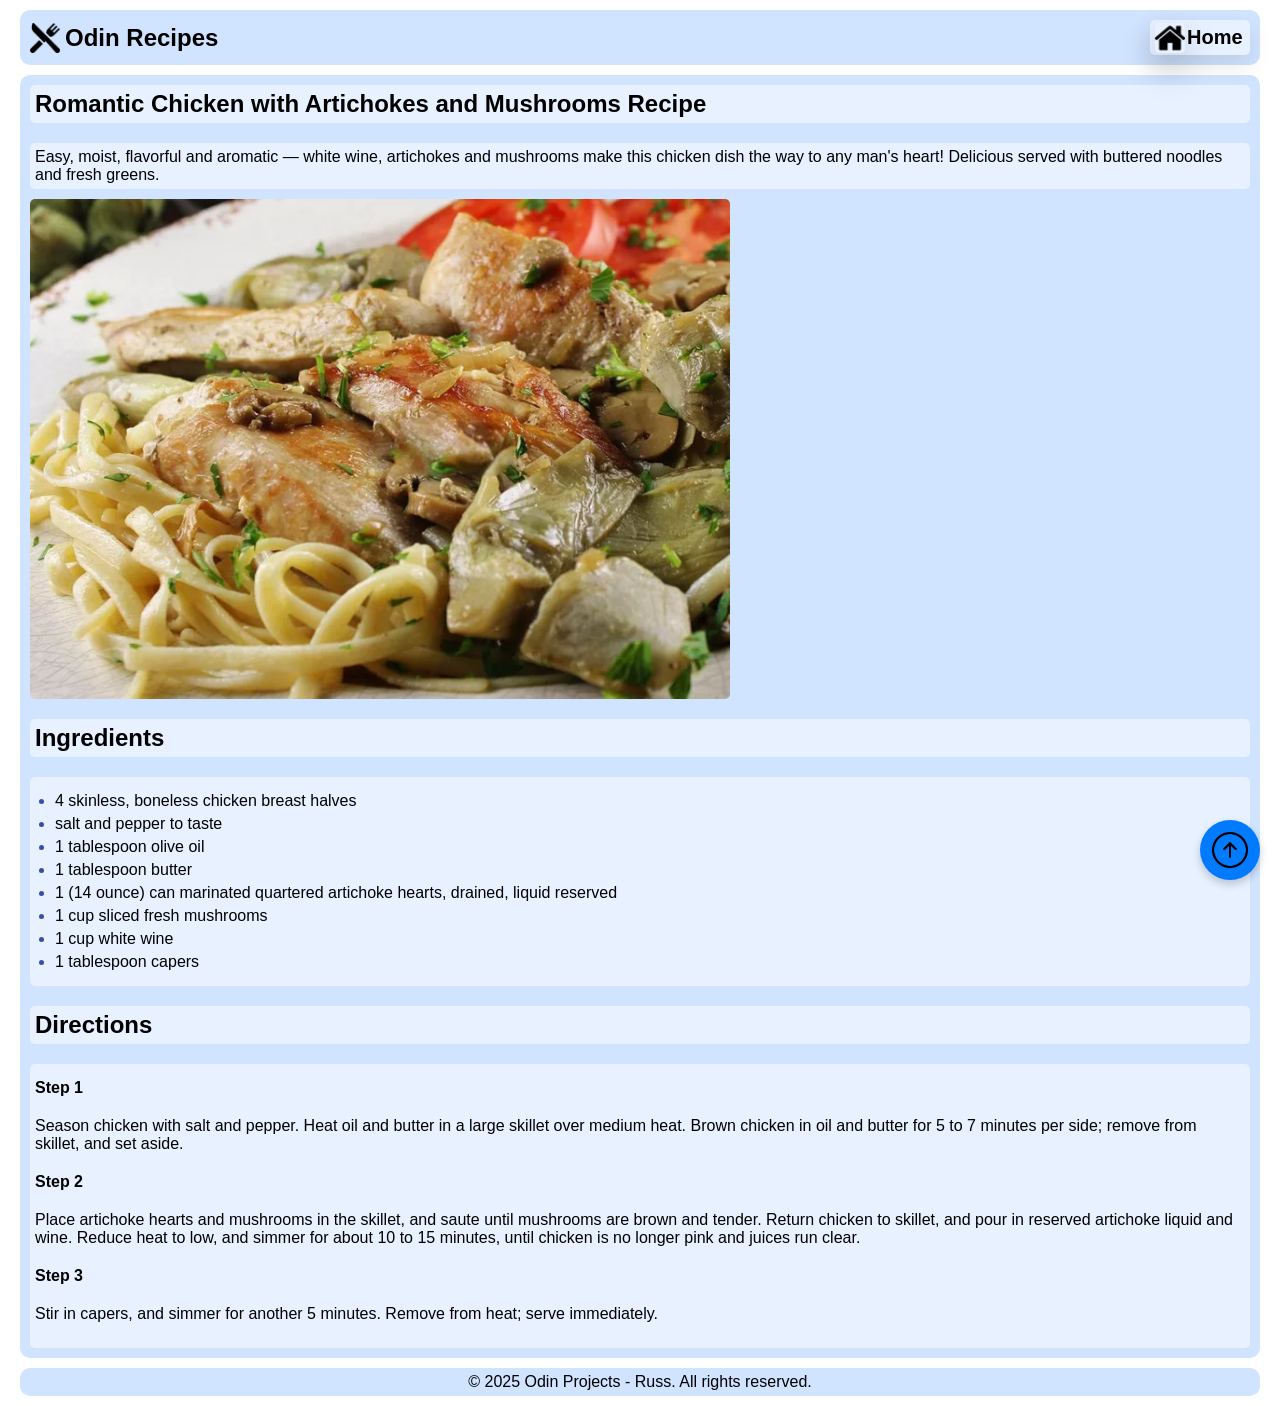
<file: recipes/Romantic-Chicken-with-Artichokes-and-Mushrooms.html>
<!DOCTYPE html>
<html lang="en">
<head>
    <meta charset="UTF-8">
    <meta name="viewport" content="width=device-width, initial-scale=1.0">
    <link rel="stylesheet" href="/css/style.css">
    <title>Romantic Chicken with Artichokes and Mushrooms Recipe</title>
</head>
<body>
    <div class="homepage-tittle-container">
        <img src="/images/restaurant.png" alt="restaurant-logo" class="homepage-logo"><h1 class="homepage-title">Odin Recipes</h1>
        <a href="/index.html" class="homepage-link"><img src="/images/home.png" alt="home-icon" class="home-icon">Home</a>
    </div>
    <div class="container-recipe">
    <h2 class="header-recipe">Romantic Chicken with Artichokes and Mushrooms Recipe</h2>
    <p class="header-description">Easy, moist, flavorful and aromatic — white wine, artichokes and mushrooms make this chicken dish the way to any man's heart! Delicious served with buttered noodles and fresh greens.</p>
    <img src="/images/Romantic/1660752_Romantic-Chicken-with-Artichokes-and-Mushrooms-4x3-9c98d83a29b048f8988cbbf9a8f7ebd7.webp" alt="" class="recipe-image">
    <h2 class="header-recipe">Ingredients</h2>
    <ul class="ingredients-list">
        <li class="ingredients-item">4 skinless, boneless chicken breast halves</li>
        <li class="ingredients-item">salt and pepper to taste</li>            
        <li class="ingredients-item">1 tablespoon olive oil</li>            
        <li class="ingredients-item">1 tablespoon butter</li>           
        <li class="ingredients-item">1 (14 ounce) can marinated quartered artichoke hearts, drained, liquid reserved</li>            
        <li class="ingredients-item">1 cup sliced fresh mushrooms</li>            
        <li class="ingredients-item">1 cup white wine</li>            
        <li class="ingredients-item">1 tablespoon capers</li>
    </ul>
    <h2 class="header-recipe">Directions</h2>
    <div class="container-steps">
    <h4 class="steps">Step 1</h4>
        <p class="steps-description">Season chicken with salt and pepper. Heat oil and butter in a large skillet over medium heat. Brown chicken in oil and butter for 5 to 7 minutes per side; remove from skillet, and set aside.</p>
    <h4 class="steps">Step 2</h4>  
        <p class="steps-description">Place artichoke hearts and mushrooms in the skillet, and saute until mushrooms are brown and tender. Return chicken to skillet, and pour in reserved artichoke liquid and wine. Reduce heat to low, and simmer for about 10 to 15 minutes, until chicken is no longer pink and juices run clear.</p>
    <h4 class="steps">Step 3</h4>
        <p class="steps-description">Stir in capers, and simmer for another 5 minutes. Remove from heat; serve immediately.</p>
    </div>
    </div>
    <button class="floating-button"><img src="/images/up-arrow.png" alt=""></button>
        <footer>
            <p class="footer-text">&copy; 2025 Odin Projects - Russ. All rights reserved.</p>
        </footer>     
</body>
</html>
</file>
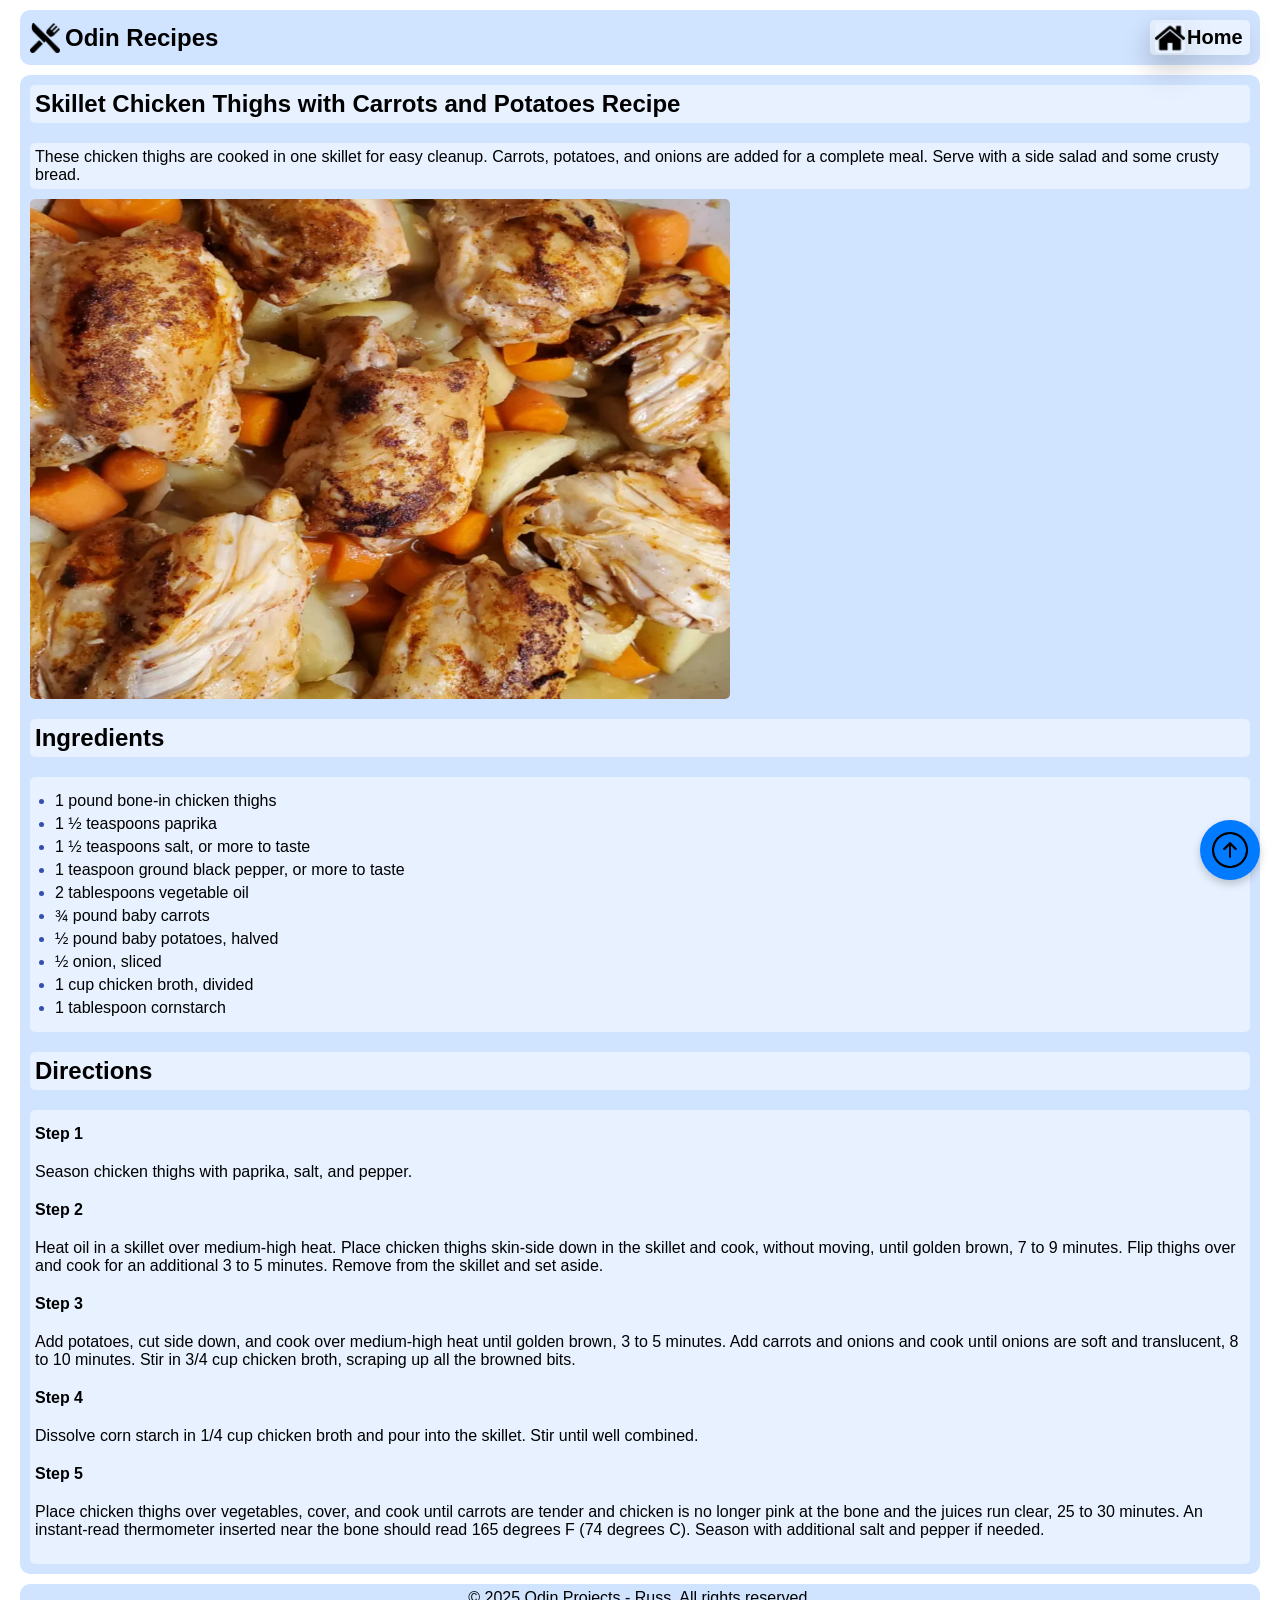
<file: recipes/Skillet-Chicken-Thighs-with-Carrots-and-Potatoes.html>
<!DOCTYPE html>
<html lang="en">
<head>
    <meta charset="UTF-8">
    <meta name="viewport" content="width=device-width, initial-scale=1.0">
    <link rel="stylesheet" href="/css/style.css">
    <title>Skillet Chicken Thighs with Carrots and Potatoes Recipe</title>
</head>
<body>
    <div class="homepage-tittle-container">
        <img src="/images/restaurant.png" alt="restaurant-logo" class="homepage-logo"><h1 class="homepage-title">Odin Recipes</h1>
        <a href="/index.html" class="homepage-link"><img src="/images/home.png" alt="home-icon" class="home-icon">Home</a>
    </div>
    <div class="container-recipe">
    <h2 class="header-recipe">Skillet Chicken Thighs with Carrots and Potatoes Recipe</h2>
    <p class="header-description">These chicken thighs are cooked in one skillet for easy cleanup. Carrots, potatoes, and onions are added for a complete meal. Serve with a side salad and some crusty bread.</p>
    <img src="/images/skillet chicken.webp" alt="skillet chicken" class="recipe-image">
    <h2 class="header-recipe">Ingredients</h2>
    <ul class="ingredients-list">
        <li class="ingredients-item">1 pound bone-in chicken thighs</li>
        <li class="ingredients-item">1 ½ teaspoons paprika</li>    
        <li class="ingredients-item">1 ½ teaspoons salt, or more to taste</li>    
        <li class="ingredients-item">1 teaspoon ground black pepper, or more to taste</li>    
        <li class="ingredients-item">2 tablespoons vegetable oil</li>    
        <li class="ingredients-item">¾ pound baby carrots</li>    
        <li class="ingredients-item">½ pound baby potatoes, halved</li>    
        <li class="ingredients-item">½ onion, sliced</li>    
        <li class="ingredients-item">1 cup chicken broth, divided</li>    
        <li class="ingredients-item">1 tablespoon cornstarch</li>
    </ul>
    <h2 class="header-recipe">Directions</h2>
    <div class="container-steps">
    <h4 class="steps">Step 1</h4>
    <p class="steps-description">Season chicken thighs with paprika, salt, and pepper.</p>
    <h4 class="steps">Step 2</h4>
    <p class="steps-description">Heat oil in a skillet over medium-high heat. Place chicken thighs skin-side down in the skillet and cook, without moving, until golden brown, 7 to 9 minutes. Flip thighs over and cook for an additional 3 to 5 minutes. Remove from the skillet and set aside.</p>
    <h4 class="steps">Step 3</h4>
    <p class="steps-description">Add potatoes, cut side down, and cook over medium-high heat until golden brown, 3 to 5 minutes. Add carrots and onions and cook until onions are soft and translucent, 8 to 10 minutes. Stir in 3/4 cup chicken broth, scraping up all the browned bits.</p>
    <h4 class="steps">Step 4</h4>
    <p class="steps-description">Dissolve corn starch in 1/4 cup chicken broth and pour into the skillet. Stir until well combined.</p>
    <h4 class="steps">Step 5</h4>
    <p class="steps-description">Place chicken thighs over vegetables, cover, and cook until carrots are tender and chicken is no longer pink at the bone and the juices run clear, 25 to 30 minutes. An instant-read thermometer inserted near the bone should read 165 degrees F (74 degrees C). Season with additional salt and pepper if needed.</p>
    </div>
    </div>
    <button class="floating-button"><img src="/images/up-arrow.png" alt=""></button>
    <footer>
        <p class="footer-text">&copy; 2025 Odin Projects - Russ. All rights reserved.</p>
    </footer>
</body>
</html>
</file>
<file: css/style.css>
/* universal selector */

* {
    box-sizing: border-box;
    font-family: Arial, Helvetica, sans-serif;
    margin: 0;
    padding: 0;
    /* border: 2px solid #000000; */
}

/* header */

.homepage-tittle-container {
    display: flex;
    align-items: center;
    gap: 5px;
    padding: 10px;
    margin: 10px 20px;
    background-color: #D0E3FF;
    border-radius: 10px;
}

.homepage-logo {
    width: 30px;
    height: auto;
}

.homepage-title{
    margin: 0;
    font-size: 1.5rem;
}

.home-icon,
.homepage-link {
    text-decoration: none;
    color: #000000;
    font-size: 1.25rem;
    background-color: #E7F1FF;
    font-weight: bold;
    margin-left: auto;
    display: flex;
    align-items: center;
    width: 100%;
    max-width: 100px;
    height: 35px;
    text-align: center;
    box-shadow: 0 10px 25px #0000001a;
    transition: transform 0.3s ease, box-shadow 0.3s ease;
    border-radius: 5px;
}

.home-icon,
.homepage-link:hover {
    transform: scale(1.02);
    box-shadow: 0 15px 35px #00000033;
}

.home-icon {
    width: 30px;
    height: auto;
    margin-left: 5px;
    margin-right: 2px;
}

/* main content index */

.recipe-list {
    padding: 10px;
    margin: 10px 20px;
    border-radius: 10px;
    list-style: none;
    background-color: #D0E3FF; 
}

.recipe-list li {
    display: flex;
    flex-direction: column;
    align-items: center;
    justify-content: center;
    padding: 7px auto;
    border-radius: 20px;
}

.recipe {
    text-decoration: none;
    font-size: clamp(1rem, 2vw, 1.25rem);
    color: #000000;
    background-color: #E7F1FF;
    padding: 15px;
    border-radius: 10px;
    width: 100%;
    max-width: 500px;
    text-align: center;
    box-shadow: 0 10px 25px #0000001a;
    transition: transform 0.3s ease, box-shadow 0.3s ease;
}

.recipe:hover {
    transform: scale(1.02);
    box-shadow: 0 15px 35px #00000033;
}

.image {
    width: 100%;
    max-width: 500px;
    height: auto;
    max-height: 400px;
    border-radius: 10px;
    display: block;
    margin: 10px auto 30px;
}

/* footer */

.footer-text {
    background-color: #D0E3FF;
    padding: 5px;
    border-radius: 10px;
    text-align: center;
    margin: 10px 20px;
}

/* main content sub page */

.container-recipe {
    padding: 10px 10px 10px 10px;
    margin: 0 20px;
    background-color: #D0E3FF;
    border-radius: 10px;
}

.header-recipe {
    margin: 0 auto 20px;
    border-radius: 5px;
    padding: 5px;
    background-color: #E7F1FF;
}

.header-description {
    margin: 10px auto;
    font-size: 1rem;
    padding: 5px;
    background-color: #E7F1FF;
    border-radius: 5px;
}

.recipe-image {
    width: 100%;
    max-width: 700px;
    height: auto;
    max-height: 500px;
    border-radius: 5px;
    display: block;
    margin: 10px 0 20px 0;
}

/* unordered list */

.ingredients-list {
    padding: 10px 20px;
    border-radius: 5px;
    background-color: #E7F1FF;
    margin-bottom: 20px;
}

.ingredients-item {
    margin: 5px;
}

.ingredients-item::marker {
    color: #334EAC;
}

.steps, .steps-description {
    margin: 10px auto 20px;
}

.container-steps {
    background-color: #E7F1FF;
    padding: 5px;
    border-radius: 5px;
}

/* floating button */

.floating-button {
    position: fixed;
    bottom: 20px;
    right: 20px;
    width: 60px;
    height: 60px;
    background-color: #007bff;
    border: none;
    border-radius: 50%;
    display: flex;
    justify-content: center;
    align-items: center;
    box-shadow: 0 4px 8px rgba(0, 0, 0, 0.2);
    cursor: pointer;
    transition: background-color 0.3s, transform 0.3s;
    overflow: hidden;
}

.floating-button img {
    width: 60%;
    height: 60%;
    object-fit: contain;
  }

.floating-button:hover {    
    transform: scale(1.02);
    box-shadow: 0 15px 35px #00000033;
}
</file>
